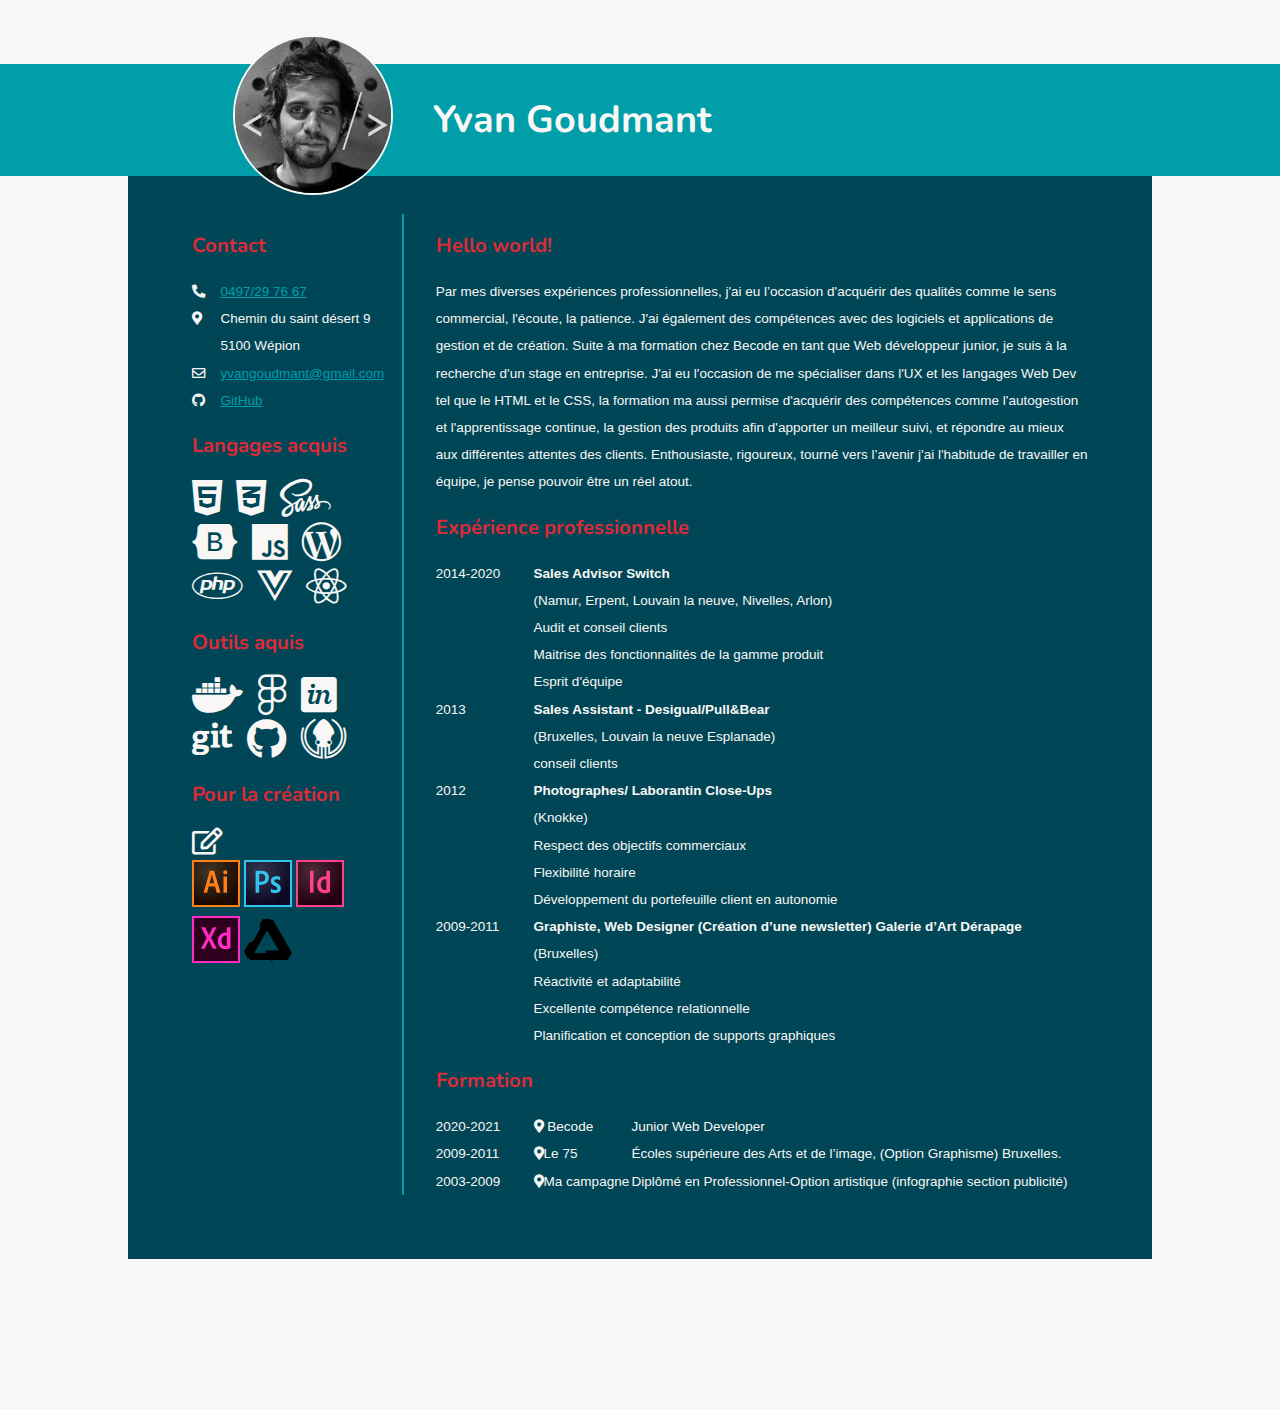
<file: index.html>
<!DOCTYPE html>
<html lang="en"><head>
    <meta charset="UTF-8">
    <meta name="viewport" content="width=device-width, initial-scale=1.0">
    <title>CV_Yvan-Goudmany</title>
    <link rel="stylesheet" href="./assets/scss/style.css">
    <link rel="stylesheet" href="https://cdnjs.cloudflare.com/ajax/libs/font-awesome/5.14.0/css/all.min.css">
    <link href="https://fonts.googleapis.com/css2?family=Cabin:wght@500&family=Nunito&display=swap" rel="stylesheet">
</head>
<page>
<body cz-shortcut-listen="true"><page>
    <aside>
        <div class="bandeau">
            <div class="photo">
                <img src="./assets/img/3.png" alt="Photo Id Yvan goudmant">
            </div>
            <div class="nom_fonction">
                <h1>Yvan Goudmant</h1>
                <p></p>
            </div>
        </div>
    </aside>
    <article>
        <div class="container_principal">
            <div class="flex_gauche">
                <div class="section_grid_contact">
                    <div class="titre_grid"><h2>Contact</h2></div>
                    <div><i class="fas fa-phone-alt"></i></div>
                    <div class="icone"><a id="link" href="tel:+32497 297 667">0497/29 76 67</a></div>
                    <div><i class="fas fa-map-marker-alt"></i></div>
                    <div class="icone">Chemin du saint désert 9<br> 5100 Wépion</div>
                    <div><i class="far fa-envelope"></i></div>
                    <div class="icone"><a id="link" href="mailto:yvangoudmant@gmail.com">yvangoudmant@gmail.com</a></div>
                    <div><i class="fab fa-github"></i></div>
                    <div class="icone"><a id="link" href="https://github.com/yvangoudmant/">GitHub</a></div>
                </div>
                <div class="section_grid">
                    <div class="titre_grid1"><h2>Langages acquis</h2>
                        <ul>
                            <i class="fab fa-html5 fa-3x margin:1rem">&nbsp;</i>
                            <i class="fab fa-css3-alt fa-3x">&nbsp;</i>
                            <i class="fab fa-sass fa-3x">&nbsp;</i>
                            <i class="fab fa-bootstrap fa-3x">&nbsp;</i>
                            <i class="fab fa-js fa-3x">&nbsp;</i>
                            <i class="fab fa-wordpress-simple fa-3x">&nbsp;</i>
                            <i class="fab fa-php fa-3x">&nbsp;</i>
                            <i class="fab fa-vuejs fa-3x">&nbsp;</i>
                            <i class="fab fa-react fa-3x">&nbsp;</i>
                        </ul> 
                    </div>
                    <br>
                    <div class="titre_grid2"><h2>Outils aquis</h2>
                        <div class="icone">
                            <i class="fab fa-docker fa-3x">&nbsp;</i>
                            <i class="fab fa-figma fa-3x">&nbsp;</i>
                            <i class="fab fa-invision fa-3x">&nbsp;</i>
                            <i class="fab fa-git fa-3x">&nbsp;</i>
                            <i class="fab fa-github fa-3x">&nbsp;</i>
                            <i class="fab fa-gitkraken fa-3x">&nbsp;</i>
                        </div>
                    </div>
                    <br>
                    <div class="titre_grid3"><h2>Pour la création</h2>
                            <i class="far fa-edit fa-2x"></i>
                            <br>
                            <img src="./assets/img/adobe-illustrator-cc.svg" style="width: 3rem; height: auto;" alt="logo-illustator">
                            <img src="./assets/img/photoshop-cc.svg" style="width: 3rem; height: auto;" alt="logo-photoshop">
                            <img src="./assets/img/indesign-cc.svg" style="width: 3rem; height: auto;" alt="Logo-indesign">
                            <img src="./assets/img/adobe-xd.svg" style="width: 3rem; height: auto;" alt="Logo-adobe-XD">
                            <img src="./assets/img/affinity-1.svg" style="width: 3rem; height: auto;" alt="Logo-affinity">
                    </div>
                </div>
            </div>
            <div class="flex_droit">
                <div>
                    <h2>Hello world!</h2>
                    <p>Par mes diverses expériences professionnelles, j'ai eu l’occasion d'acquérir des qualités comme le sens commercial, l'écoute, la patience. J'ai également des compétences avec des logiciels et applications de gestion et de création.

                        Suite à ma formation chez Becode en tant que Web développeur junior, je suis à la recherche d'un stage en entreprise. J'ai eu l'occasion de me spécialiser dans l'UX et les langages Web Dev tel que le HTML et le CSS, la formation ma aussi permise d'acquérir des compétences comme l'autogestion et l'apprentissage continue, la gestion des produits afin d'apporter un meilleur suivi, et répondre au mieux aux différentes attentes des clients.
                        Enthousiaste, rigoureux, tourné vers l’avenir j'ai l'habitude de travailler en équipe, je pense pouvoir être un réel atout. </p>
                </div>
                <div class="section_grid_work">
                    <div class="titre_grid"><h2>Expérience professionnelle</h2></div>
                    <div>2014-2020</div>
                    <div><b>Sales Advisor Switch</b> <p>(Namur, Erpent, Louvain la neuve, Nivelles, Arlon)</p>
                        <ul>
                            <li>Audit et conseil clients</li>
                            <li>Maitrise des fonctionnalités de la gamme produit</li>
                            <li>Esprit d'équipe</li>
                        </ul>
                    </div>
                    <div>2013</div>
                    <div><b> Sales Assistant - Desigual/Pull&Bear </b> <p>(Bruxelles, Louvain la neuve Esplanade)</p>
                        <ul>
                            <li>conseil clients</li>
                        </ul>
                    </div>
                    <div>2012</div>
                    <div><b>Photographes/ Laborantin Close-Ups</b> <p>(Knokke)</p>
                        <ul>
                            <li>Respect des objectifs commerciaux</li>
                            <li>Flexibilité horaire</li>
                            <li>Développement du portefeuille client en autonomie</li>
                        </ul>
                    </div>
                    <div>2009-2011</div>
                    <div><b>Graphiste, Web Designer (Création d’une newsletter) Galerie d’Art Dérapage</b> <p>(Bruxelles)</p>
                        <ul>
                            <li>Réactivité et adaptabilité </li>
                            <li>Excellente compétence relationnelle</li>
                            <li>Planification et conception de supports graphiques</li>
                        </ul>
                    </div>
                </div>
                <div class="section_grid_education">
                    <div class="titre_grid_education"><h2>Formation</h2></div>
                    <div>2020-2021</div>
                    <div><i class="fas fa-map-marker-alt"></i> Becode</div>
                    <div>Junior Web Developer</div>
                    <div>2009-2011</div>
                    <div><i class="fas fa-map-marker-alt"></i>Le 75</div>
                    <div>Écoles supérieure des Arts et de l’image, (Option Graphisme) Bruxelles.
                    </div>
                    <div>2003-2009</div>
                    <div><i class="fas fa-map-marker-alt"></i>Ma campagne</div>
                    <div>Diplômé en Professionnel-Option artistique (infographie section publicité) </div>
                </div>
            </div>
        </div>
    </article> 
</body>
</page>
</html>
</file>
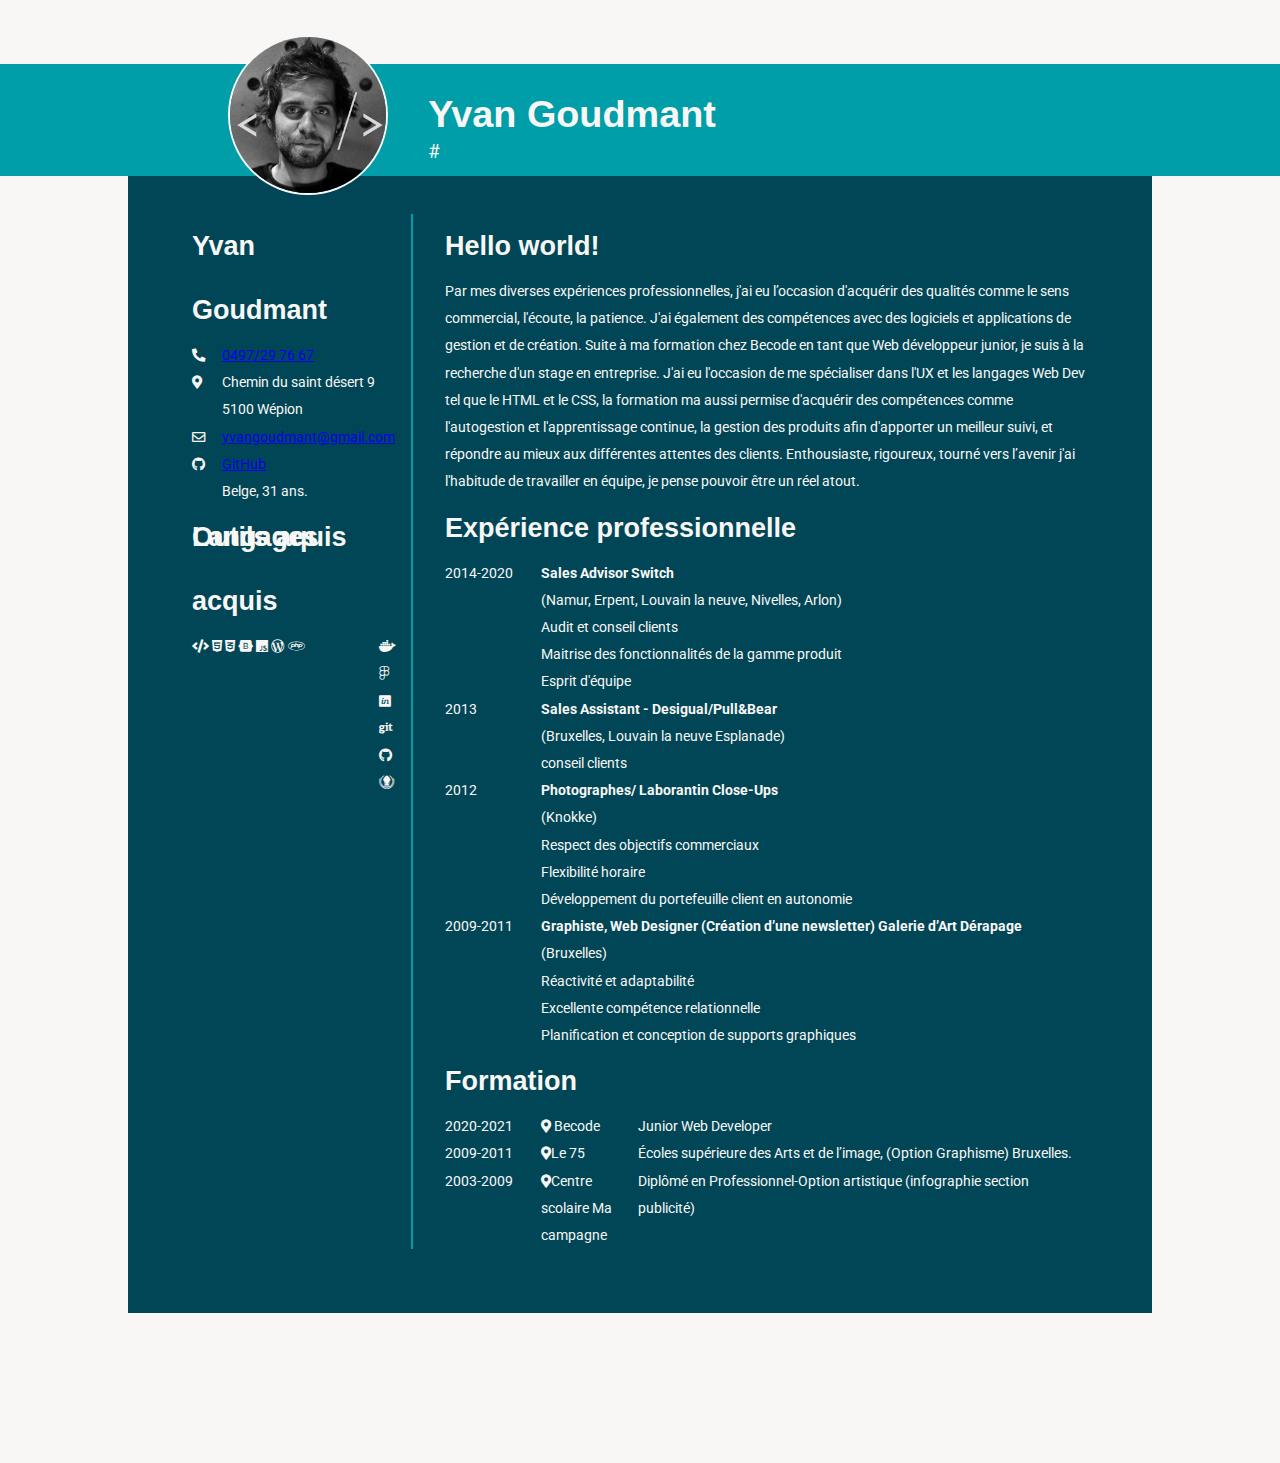
<file: cv.html>
<!DOCTYPE html>
<html lang="en"><head>
    <meta charset="UTF-8">
    <meta name="viewport" content="width=device-width, initial-scale=1.0">
    <title>CV_Yvan-Goudmany</title>
    <link rel="stylesheet" href="./assets/scss/style.css">
    <link rel="stylesheet" href="https://cdnjs.cloudflare.com/ajax/libs/font-awesome/5.14.0/css/all.min.css">
    <link href="https://fonts.googleapis.com/css2?family=Poiret+One&amp;family=Roboto&amp;display=swap" rel="stylesheet">
</head>
<page>
<body cz-shortcut-listen="true"><page>
    <aside>
        <div class="bandeau">
            <div class="photo">
                <img src="./assets/img/3.png" alt="Photo Id Yvan goudmant">
            </div>
            <div class="nom_fonction">
                <h1>Yvan Goudmant</h1>
                <p>#</p>
            </div>
        </div>
    </aside>
    <article>
        <div class="container_principal">
            <div class="flex_gauche">
                <div class="section_grid_contact">
                    <div class="titre_grid"><h1>Yvan Goudmant</h1></div>
                    <div><i class="fas fa-phone-alt"></i></div>
                    <div class="icone"><a href="tel:+32497 297 667">0497/29 76 67</a></div>
                    <div><i class="fas fa-map-marker-alt"></i></div>
                    <div class="icone">Chemin du saint désert 9<br> 5100 Wépion</div>
                    <div><i class="far fa-envelope"></i></div>
                    <div class="icone"><a href="mailto:yvangoudmant@gmail.com">yvangoudmant@gmail.com</a></div>
                    <div><i class="fab fa-github"></i></div>
                    <div class="icone"><a href="https://github.com/yvangoudmant">GitHub</a></div>
                    <div> &nbsp;</div>
                    <div class="icone">Belge, 31 ans.</div>
                </div>
                <div class="section_grid">
                    <div class="titre_grid"><h1>Langages acquis</h1></div>
                    <div>
                        <i class="fas fa-code"></i>
                        <i class="fab fa-html5"></i>
                        <i class="fab fa-css3-alt"></i>
                        <i class="fab fa-bootstrap"></i>
                        <i class="fab fa-js"></i>
                        <i class="fab fa-wordpress-simple"></i>
                        <i class="fab fa-php"></i>    
                    </div> 
                    <div class="titre_grid"><h1>Outils aquis</h1></div>
                    <di>
                        <i class="fab fa-docker"></i>
                        <i class="fab fa-figma"></i>
                        <i class="fab fa-invision"></i>
                        <i class="fab fa-git"></i>
                        <i class="fab fa-github"></i>
                        <i class="fab fa-gitkraken"></i>
                    </di>
                </div>
            </div>
            <div class="flex_droit">
                <div>
                    <h1>Hello world!</h1>
                    <p>Par mes diverses expériences professionnelles, j'ai eu l’occasion d'acquérir des qualités comme le sens commercial, l'écoute, la patience. J'ai également des compétences avec des logiciels et applications de gestion et de création.

                        Suite à ma formation chez Becode en tant que Web développeur junior, je suis à la recherche d'un stage en entreprise. J'ai eu l'occasion de me spécialiser dans l'UX et les langages Web Dev tel que le HTML et le CSS, la formation ma aussi permise d'acquérir des compétences comme l'autogestion et l'apprentissage continue, la gestion des produits afin d'apporter un meilleur suivi, et répondre au mieux aux différentes attentes des clients.
                        Enthousiaste, rigoureux, tourné vers l’avenir j'ai l'habitude de travailler en équipe, je pense pouvoir être un réel atout. </p>
                </div>
                <div class="section_grid_work">
                    <div class="titre_grid"><h1>Expérience professionnelle</h1></div>
                    <div>2014-2020</div>
                    <div><b>Sales Advisor Switch</b> <p>(Namur, Erpent, Louvain la neuve, Nivelles, Arlon)</p>
                        <ul>
                            <li>Audit et conseil clients</li>
                            <li>Maitrise des fonctionnalités de la gamme produit</li>
                            <li>Esprit d'équipe</li>
                        </ul>
                    </div>
                    <div>2013</div>
                    <div><b> Sales Assistant - Desigual/Pull&Bear </b> <p>(Bruxelles, Louvain la neuve Esplanade)</p>
                        <ul>
                            <li>conseil clients</li>
                        </ul>
                    </div>
                    <div>2012</div>
                    <div><b>Photographes/ Laborantin Close-Ups</b> <p>(Knokke)</p>
                        <ul>
                            <li>Respect des objectifs commerciaux</li>
                            <li>Flexibilité horaire</li>
                            <li>Développement du portefeuille client en autonomie</li>
                        </ul>
                    </div>
                    <div>2009-2011</div>
                    <div><b>Graphiste, Web Designer (Création d’une newsletter) Galerie d’Art Dérapage</b> <p>(Bruxelles)</p>
                        <ul>
                            <li>Réactivité et adaptabilité </li>
                            <li>Excellente compétence relationnelle</li>
                            <li>Planification et conception de supports graphiques</li>
                        </ul>
                    </div>
                </div>
                <div class="section_grid_education">
                    <div class="titre_grid_education"><h1>Formation</h1></div>
                    <div>2020-2021</div>
                    <div><i class="fas fa-map-marker-alt"></i> Becode</div>
                    <div>Junior Web Developer</div>
                    <div>2009-2011</div>
                    <div><i class="fas fa-map-marker-alt"></i>Le 75</div>
                    <div>Écoles supérieure des Arts et de l’image, (Option Graphisme) Bruxelles.
                    </div>
                    <div>2003-2009</div>
                    <div><i class="fas fa-map-marker-alt"></i>Centre scolaire Ma campagne</div>
                    <div>Diplômé en Professionnel-Option artistique (infographie section publicité) </div>
                </div>
            </div>
        </div>
    </article> 
</body>
</page>
</html>
</file>
<file: assets/scss/style.css>
* {
  margin: 0;
  padding: 0;
  -webkit-box-sizing: border-box;
          box-sizing: border-box;
  list-style: none;
}

a#link {
  color: #009EA9;
}

body {
  background-color: #F8F7F5;
  width: 100%;
  margin: 0;
  padding: 0;
  font-family: 'Roboto', sans-serif;
  color: #F8F7F5;
  line-height: 1.7rem;
  font-size: 13.5px;
}

h1 {
  font-family: 'Nunito', sans-serif;
  color: #F8F7F5;
  line-height: 4rem;
}

h2 {
  font-family: 'Nunito', sans-serif;
  color: #db2b39;
  line-height: 4rem;
}

.bandeau {
  position: absolute;
  height: 7rem;
  background-color: #009EA9;
  top: 4rem;
  display: -webkit-box;
  display: -ms-flexbox;
  display: flex;
  -webkit-box-orient: horizontal;
  -webkit-box-direction: normal;
      -ms-flex-direction: row;
          flex-direction: row;
  -webkit-box-pack: center;
      -ms-flex-pack: center;
          justify-content: center;
  color: #F8F7F5;
  width: 100%;
  -webkit-box-align: center;
      -ms-flex-align: center;
          align-items: center;
}

.photo img {
  width: 10rem;
  border: solid 2px #F8F7F5;
  border-radius: 100px;
}

.nom_fonction {
  -webkit-padding-start: 2.5rem;
          padding-inline-start: 2.5rem;
  -webkit-padding-end: 21rem;
          padding-inline-end: 21rem;
  font-size: 140%;
  color: #F8F7F5;
  line-height: 0.7rem;
}

.container_principal {
  width: 80%;
  height: auto;
  margin: 150px auto;
  background-color: #014656;
  padding: 4rem;
  display: -webkit-box;
  display: -ms-flexbox;
  display: flex;
}

.flex_gauche {
  position: relative;
  display: -webkit-box;
  display: -ms-flexbox;
  display: flex;
  -webkit-box-orient: vertical;
  -webkit-box-direction: normal;
      -ms-flex-direction: column;
          flex-direction: column;
  -webkit-padding-end: 2rem;
          padding-inline-end: 2rem;
}

.section_grid {
  display: -ms-grid;
  display: grid;
  -ms-grid-columns: 100% auto;
      grid-template-columns: 100% auto;
}

.section_grid_contact {
  display: -ms-grid;
  display: grid;
  -ms-grid-columns: 16% auto;
      grid-template-columns: 16% auto;
}

.titre_grid {
  -ms-grid-row: 1;
  -ms-grid-row-span: 1;
  -ms-grid-column: 1;
  -ms-grid-column-span: 2;
  grid-area: 1 / 1 / 2 / 3;
  line-height: 2rem;
}

.icone {
  justify-self: flex-start;
}

.flex_droit {
  position: relative;
  display: -webkit-box;
  display: -ms-flexbox;
  display: flex;
  -webkit-box-orient: vertical;
  -webkit-box-direction: normal;
      -ms-flex-direction: column;
          flex-direction: column;
  -webkit-padding-start: 2rem;
          padding-inline-start: 2rem;
  -webkit-border-start: solid 2px #009EA9;
          border-inline-start: solid 2px #009EA9;
}

.section_grid_work {
  display: -ms-grid;
  display: grid;
  -ms-grid-columns: 15% auto;
      grid-template-columns: 15% auto;
}

.section_grid_education {
  display: -ms-grid;
  display: grid;
  -ms-grid-columns: 15% 15% auto;
      grid-template-columns: 15% 15% auto;
}

.titre_grid_education {
  -ms-grid-row: 1;
  -ms-grid-row-span: 1;
  -ms-grid-column: 1;
  -ms-grid-column-span: 3;
  grid-area: 1 / 1 / 2 / 4;
  line-height: 2rem;
}
/*# sourceMappingURL=style.css.map */
</file>
